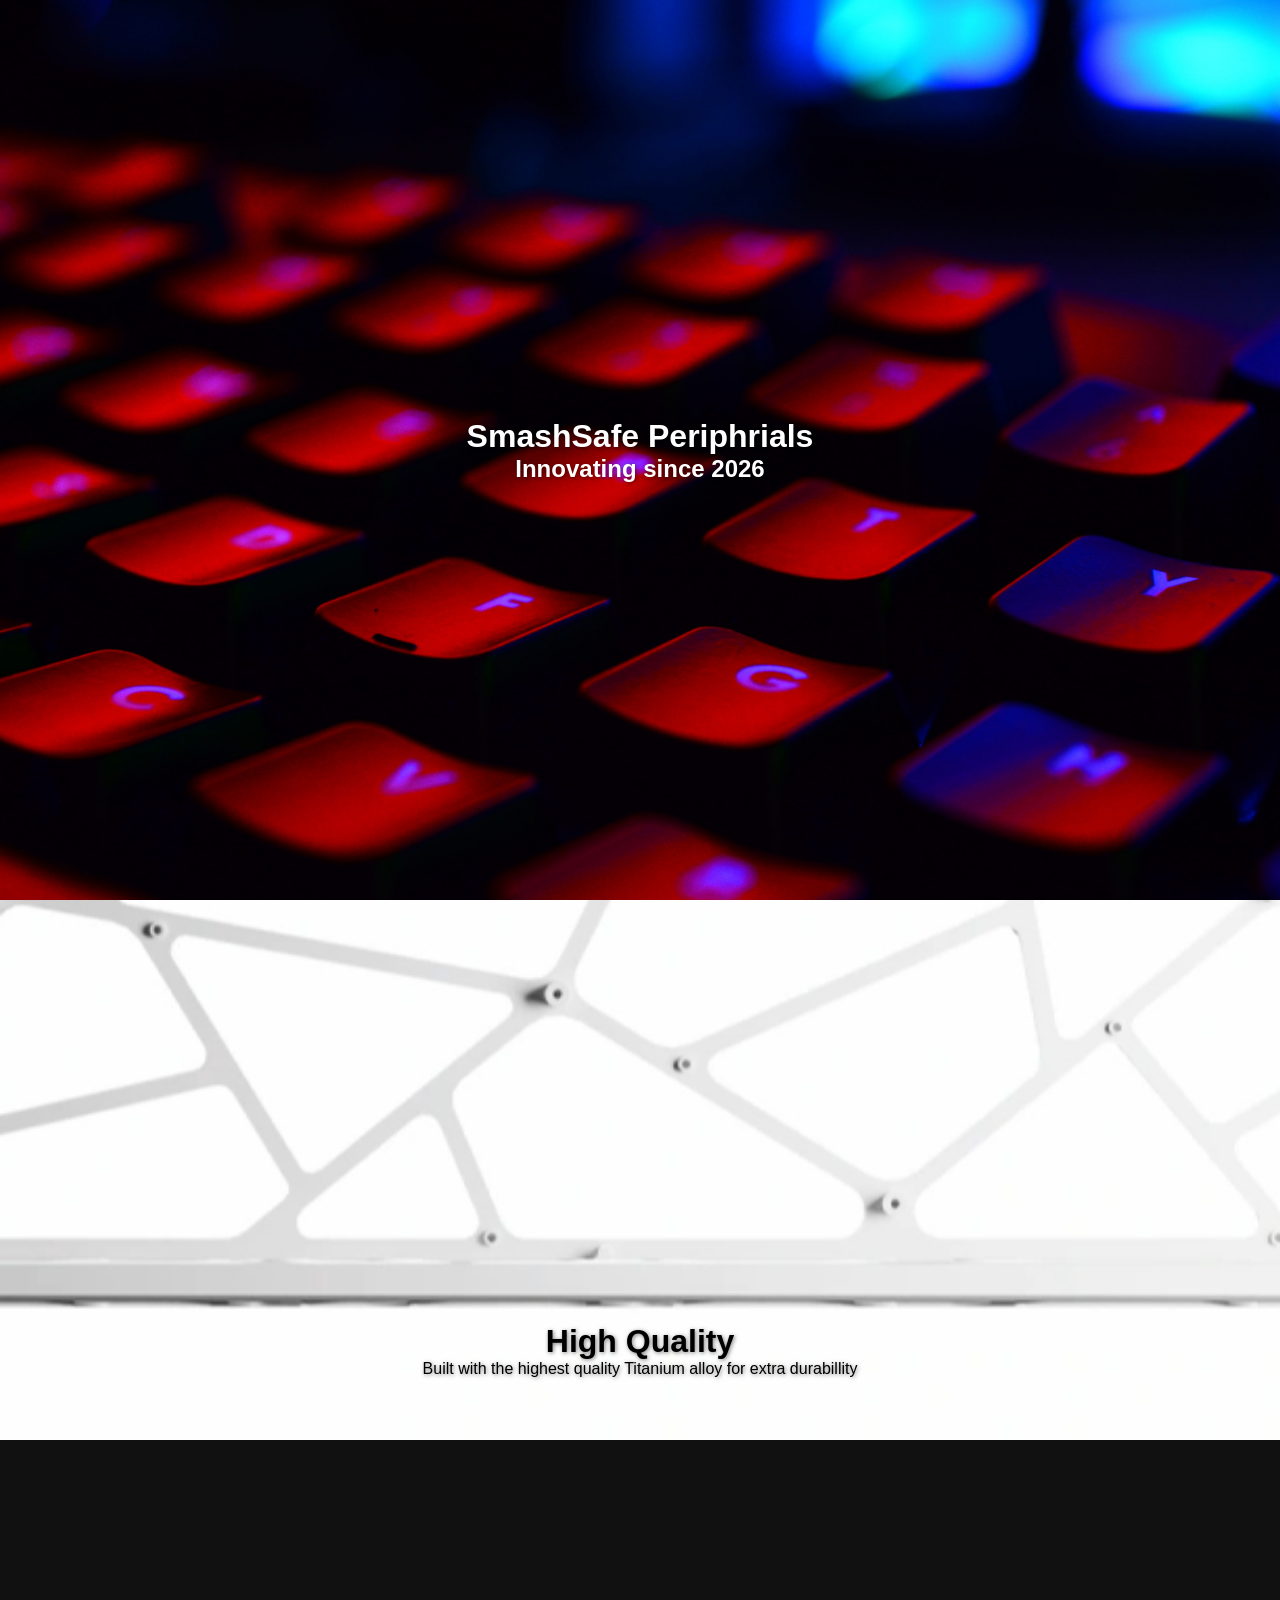
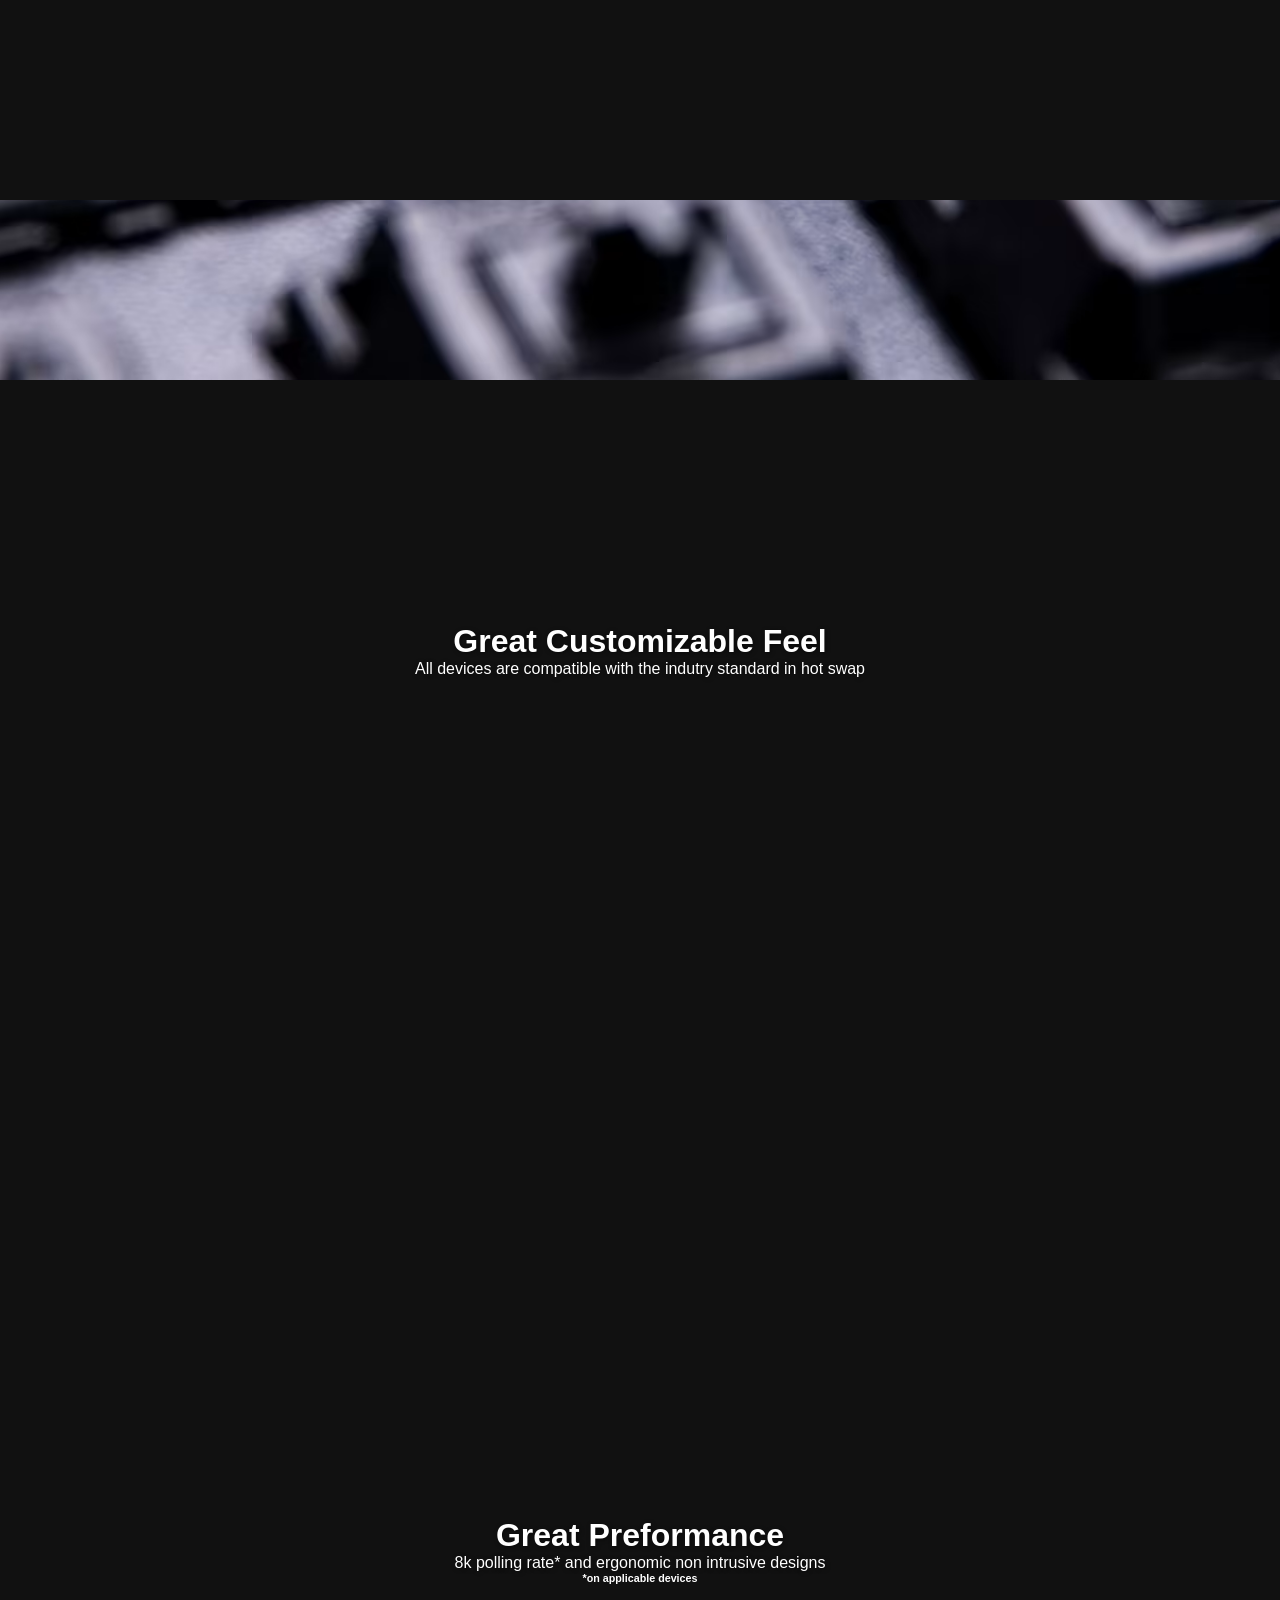
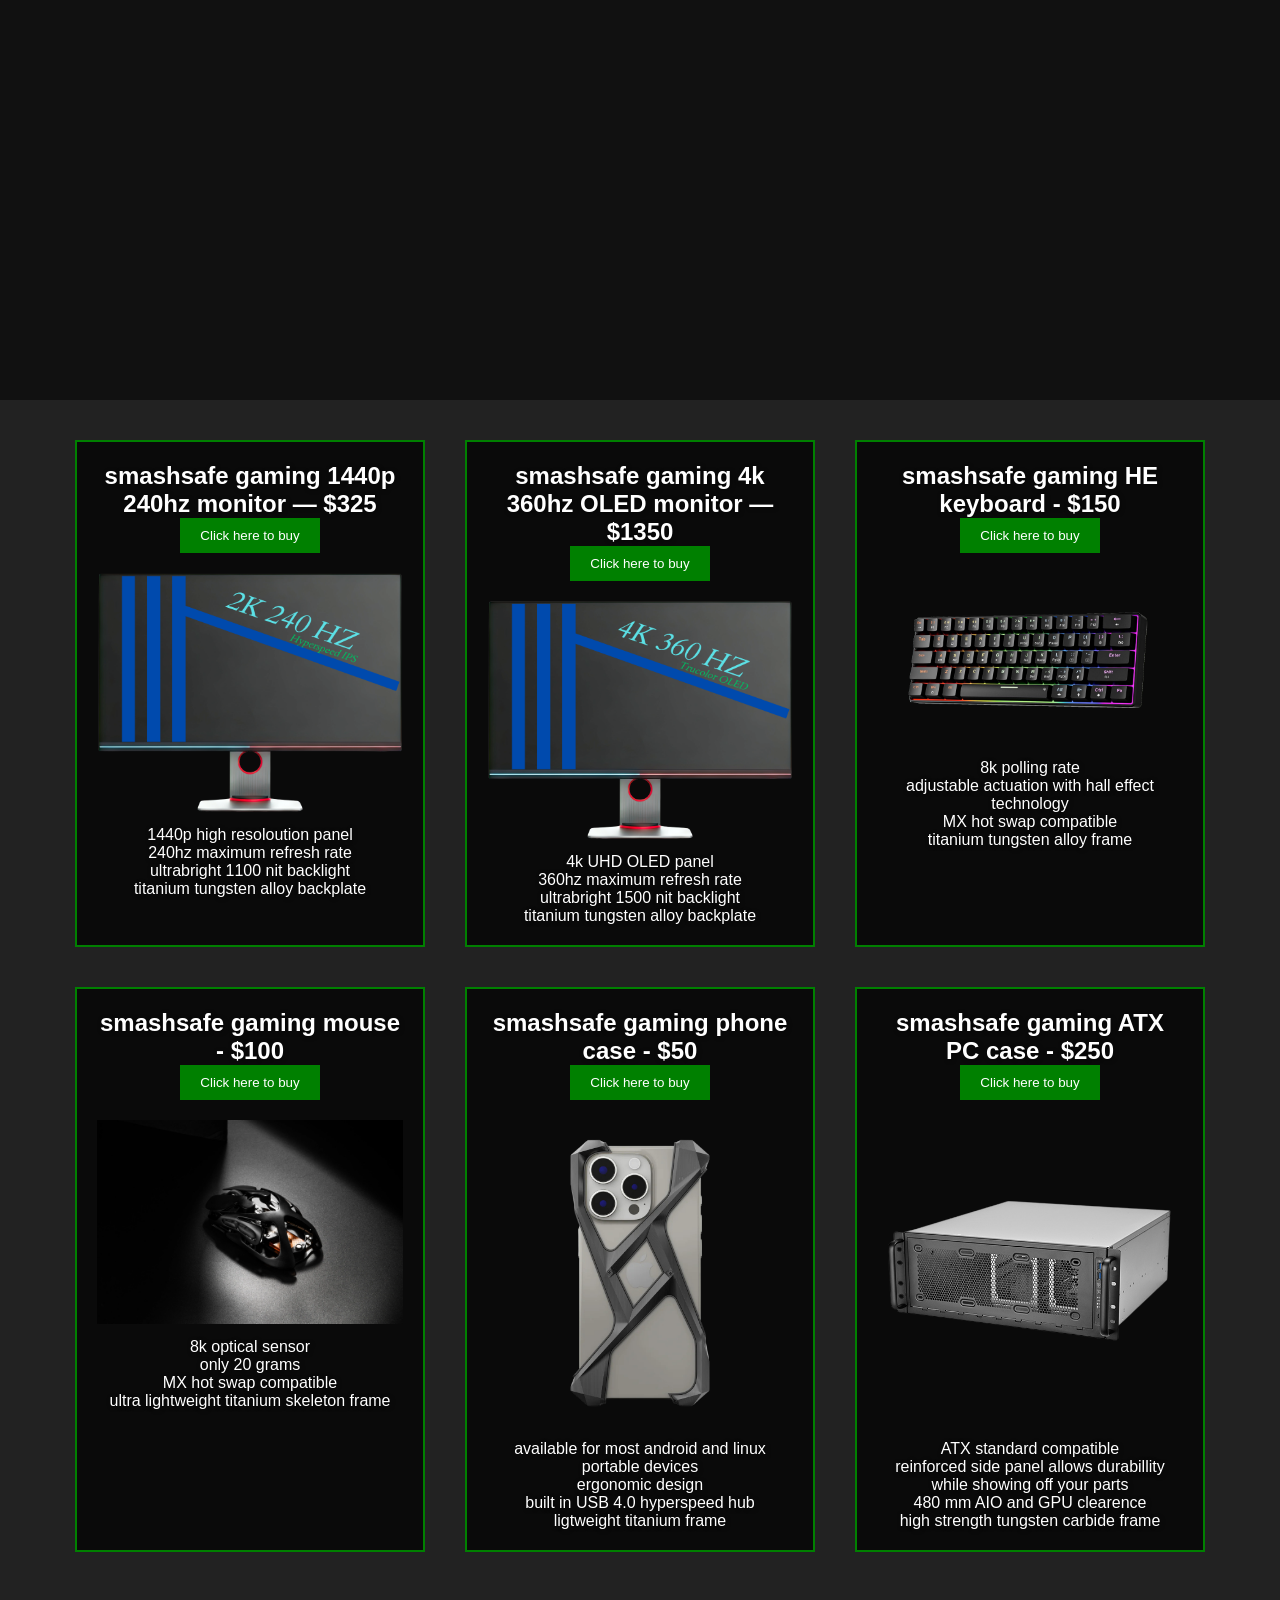
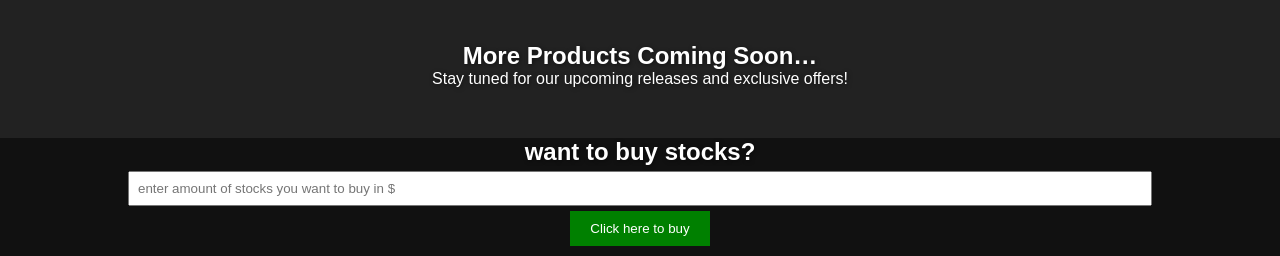
<file: index.html>
<!DOCTYPE html>
<html lang="en">
<head>
  <meta charset="UTF-8">
  <meta name="viewport" content="width=device-width, initial-scale=1.0">
  <title>SmashSafe Periphrials</title>
  <link rel="stylesheet" href="stylesheet.css">
  <link rel="icon" type="image/png" href="logo.png">
</head>
<body>
  <!-- hello  -->
  <!-- Intro Section -->
  <div class="parallax bg1" data-speed="0.4">
    <h1>SmashSafe Periphrials</h1>
    <h2>Innovating since 2026</h2>
  </div>

  <!-- Middle Parallax Layer -->
  <div class="parallax bg2" data-speed="0.4">
    <h1 class="speed">High Quality</h1>
    <p class="speed">Built with the highest quality Titanium alloy for extra durabillity</p>
  </div>
  <div class="parallax bg3" data-speed="0.4">
    <h1 class="green">Great Customizable Feel</h1>
    <p class="green">All devices are compatible with the indutry standard in hot swap</p>
  </div>
  <div class="parallax bg4" data-speed="0.4">
    <h1 class="green">Great Preformance</h1>
    <p class="green">8k polling rate* and ergonomic non intrusive designs</p>
    <h6 class="green">*on applicable devices</h6>
  </div>

  <div class="products-wrapper">
    <div class="product">
      <h2>smashsafe gaming 1440p 240hz monitor — $325</h2>
      <a href="purchase.html?product=1440p-monitor&price=325">
       <button>Click here to buy</button>
    </a><br>
    <img src="e0f89d12-fa2e-4b6e-a934-bc57de005247 (1).png" alt="monitor">
    <p>
        1440p high resoloution panel<br>
        240hz maximum refresh rate<br>
        ultrabright 1100 nit backlight<br>
        titanium tungsten alloy backplate
      </p>
  </div>

  <div class="product">
    <h2>smashsafe gaming 4k 360hz OLED monitor — $1350</h2>
    <a href="purchase.html?product=4k-oled&price=1350">
      <button>Click here to buy</button>
    </a><br>
    <img src="69695d6b-9a89-4113-b863-29df732ec796.png" alt="monitor">
    <p>
      4k UHD OLED panel<br>
      360hz maximum refresh rate<br>
      ultrabright 1500 nit backlight<br>
      titanium tungsten alloy backplate
    </p>
  </div>

  <div class="product">
    <h2>smashsafe gaming HE keyboard - $150</h2>
    <a href="purchase.html?product=keyboard&price=150">
      <button>Click here to buy</button>
    </a><br>
    <img src="6575791d-fb83-4ca2-a5b5-edda501654f2.png" alt="keyboard">
    <p>
        8k polling rate<br>
        adjustable actuation with hall effect technology<br>
        MX hot swap compatible<br>
        titanium tungsten alloy frame
      </p>
  </div>

  <div class="product">
    <h2>smashsafe gaming mouse - $100</h2>
    <a href="purchase.html?product=mouse&price=100">
      <button>Click here to buy</button>
    </a><br>
    <img src="am-infinity-mouse_7.webp" alt="mouse">
    <p>
        8k optical sensor<br>
        only 20 grams<br>
        MX hot swap compatible<br>
        ultra lightweight titanium skeleton frame
      </p>
  </div>

  <div class="product">
    <h2>smashsafe gaming phone case - $50</h2>
    <a href="purchase.html?product=phone-case&price=50">
      <button>Click here to buy</button>
    </a><br>
    <img src="777d0276-b127-4242-a1ee-704e768fcf4b.png" alt="phone case">
    <p>
        available for most android and linux portable devices<br>
        ergonomic design<br>
        built in USB 4.0 hyperspeed hub<br>
        ligtweight titanium frame
      </p>
  </div>

  <div class="product">
    <h2>smashsafe gaming ATX PC case - $250</h2>
    <a href="purchase.html?product=pc-case&price=250">
      <button>Click here to buy</button>
    </a><br>
    <img src="8b530ed6-d1a0-4854-b948-4233c92fcc36.png" alt="pc case">
    <p>
        ATX standard compatible<br>
        reinforced side panel allows durabillity while showing off your parts<br>
        480 mm AIO and GPU clearence<br>
        high strength tungsten carbide frame
      </p>
  </div>
</div>

  <!-- Extra Content Section -->
  <div class="content">
    <h2>More Products Coming Soon…</h2>
    <p>Stay tuned for our upcoming releases and exclusive offers!</p>
  </div>

  <script>
    const parallaxSections = document.querySelectorAll('.parallax');

    window.addEventListener('scroll', () => {
      const scrollTop = window.pageYOffset;

      parallaxSections.forEach(section => {
        const speed = parseFloat(section.dataset.speed);
        const offsetTop = section.offsetTop;
        const yPos = (scrollTop - offsetTop) * speed;

        section.style.backgroundPosition = `center ${yPos}px`;
      });
    });
  </script>

  <h2>want to buy stocks?</h2>
  <input type="text" placeholder="enter amount of stocks you want to buy in $"><br>
  <a href="purchase.html?product=stocks&price=cost of stocks">
    <button>Click here to buy</button>
  </a><br>

  <!-- ADDED QUESCODED SCRIPT (ONLY CHANGE) -->
  <script>
    const stockInput = document.querySelector('input[placeholder="enter amount of stocks you want to buy in $"]');
    const stockLink = document.querySelector('a[href*="stocks"]');

    stockInput.addEventListener('input', () => {
      const value = parseFloat(stockInput.value || 0);
      stockLink.href = `purchase.html?product=stocks&price=${value}`;
    });
  </script>

</body>
</html>
</file>
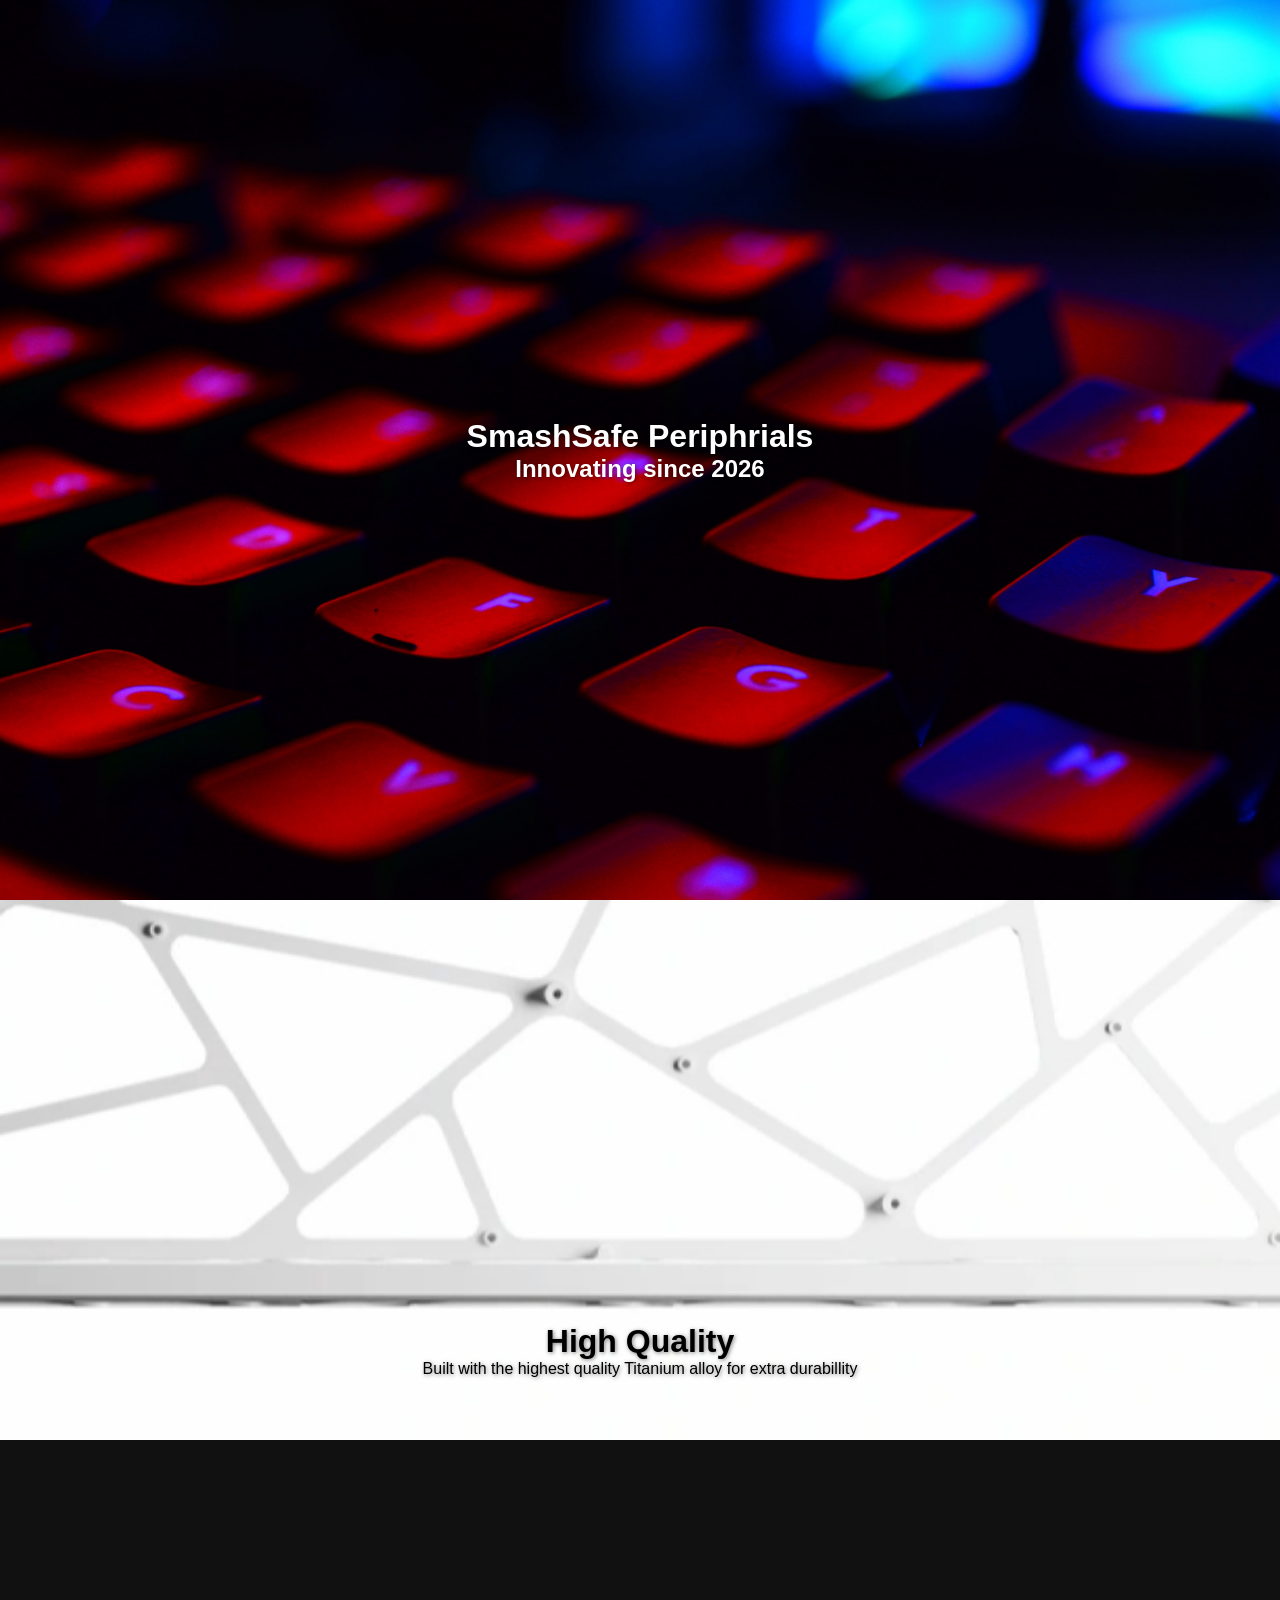
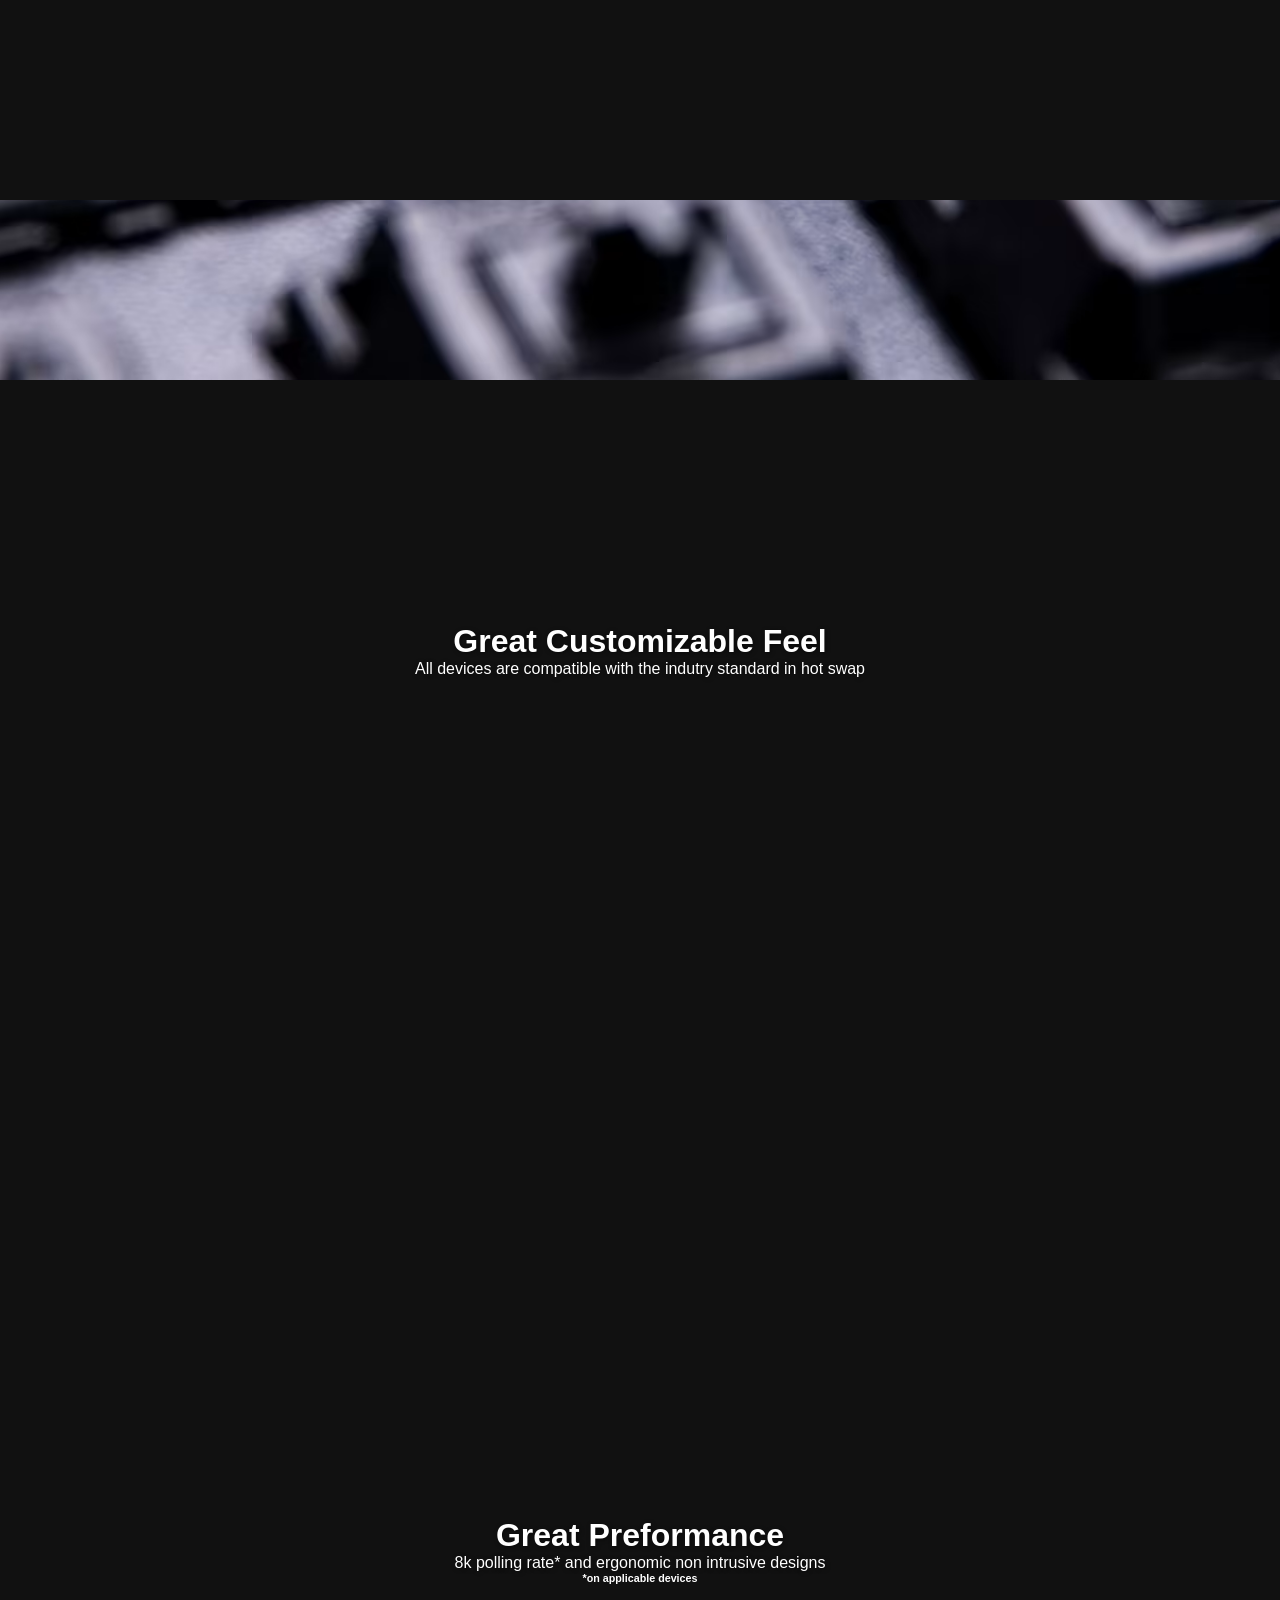
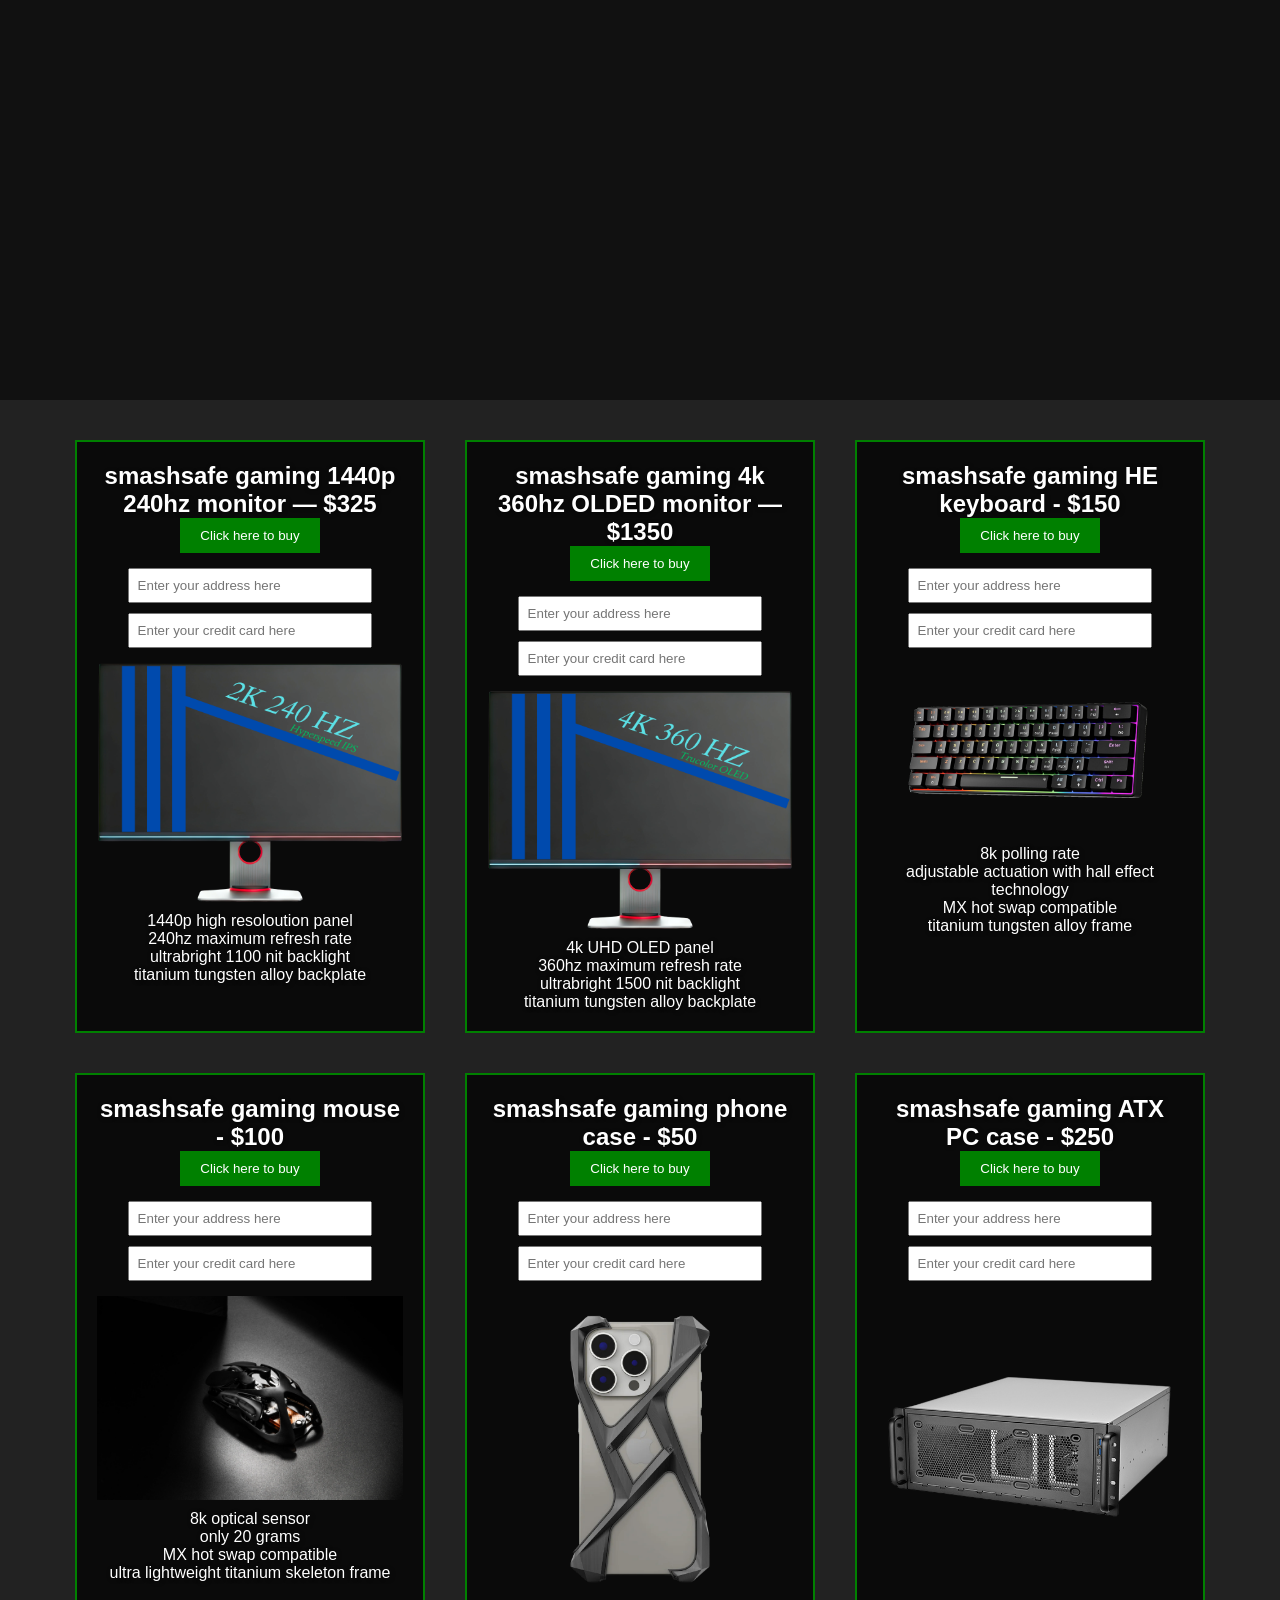
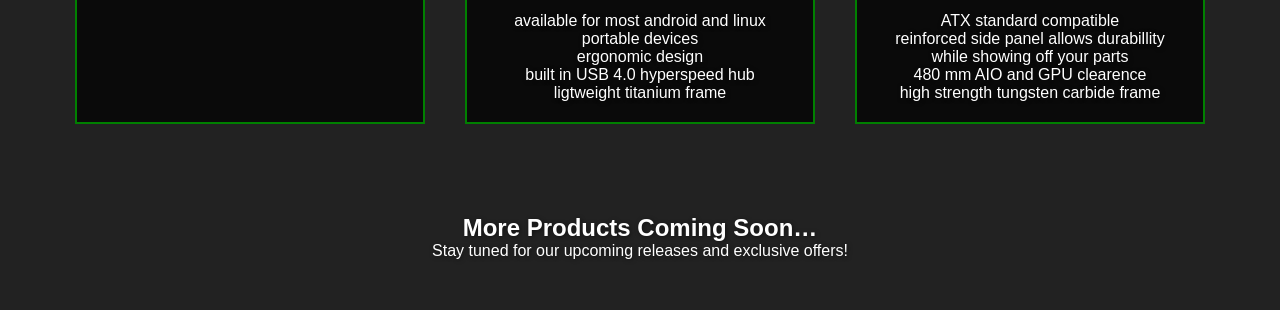
<file: company site/index.html>
<html>
<html lang="en">
<head>
  <meta charset="UTF-8">
  <meta name="viewport" content="width=device-width, initial-scale=1.0">
  <title>SmashSafe Periphrials</title>
  <link rel="stylesheet" href="stylesheet.css">
</head>
<body>

  <!-- Intro Section -->
  <div class="parallax bg1" data-speed="0.4">
    <h1>SmashSafe Periphrials</h1>
    <h2>Innovating since 2026</h2>
  </div>

  <!-- Middle Parallax Layer -->
  <div class="parallax bg2" data-speed="0.4">
    <h1 class="speed">High Quality</h1>
    <p class="speed">Built with the highest quality Titanium alloy for extra durabillity</p>
  </div>
  <div class="parallax bg3" data-speed="0.4">
    <h1 class="green">Great Customizable Feel</h1>
    <p class="green">All devices are compatible with the indutry standard in hot swap</p>
  </div>
  <div class="parallax bg4" data-speed="0.4">
    <h1 class="green">Great Preformance</h1>
    <p class="green">8k polling rate* and ergonomic non intrusive designs</p>
    <h6 class="green">*on applicable devices</h6>
  </div>

  <!-- Product Cards Section -->
  <div class="products-wrapper">
    <div class="product">
      <h2>smashsafe gaming 1440p 240hz monitor — $325</h2>
      <a href="#">
        <button>Click here to buy</button>
      </a><br>
      <input type="text" placeholder="Enter your address here"><br>
      <input type="text" placeholder="Enter your credit card here"><br>
      <img src="e0f89d12-fa2e-4b6e-a934-bc57de005247 (1).png" alt="monitor">
      <p>
        1440p high resoloution panel<br>
        240hz maximum refresh rate<br>
        ultrabright 1100 nit backlight<br>
        titanium tungsten alloy backplate
      </p>
    </div>

    <div class="product">
      <h2>smashsafe gaming 4k 360hz OLDED monitor — $1350</h2>
      <a href="#">
        <button>Click here to buy</button>
      </a><br>
      <input type="text" placeholder="Enter your address here"><br>
      <input type="text" placeholder="Enter your credit card here"><br>
      <img src="69695d6b-9a89-4113-b863-29df732ec796.png" alt="monitor">
      <p>
        4k UHD OLED panel<br>
        360hz maximum refresh rate<br>
        ultrabright 1500 nit backlight<br>
        titanium tungsten alloy backplate
      </p>
    </div>

    <div class="product">
      <h2>smashsafe gaming HE keyboard - $150</h2>
      <a href="#">
        <button>Click here to buy</button>
      </a><br>
      <input type="text" placeholder="Enter your address here"><br>
      <input type="text" placeholder="Enter your credit card here"><br>
      <img src="6575791d-fb83-4ca2-a5b5-edda501654f2.png" alt="keyboard">
      <p>
        8k polling rate<br>
        adjustable actuation with hall effect technology<br>
        MX hot swap compatible<br>
        titanium tungsten alloy frame
      </p>
    </div>
    <div class="product">
      <h2>smashsafe gaming mouse - $100</h2>
      <a href="#">
        <button>Click here to buy</button>
      </a><br>
      <input type="text" placeholder="Enter your address here"><br>
      <input type="text" placeholder="Enter your credit card here"><br>
      <img src="am-infinity-mouse_7.webp" alt="mouse">
      <p>
        8k optical sensor<br>
        only 20 grams<br>
        MX hot swap compatible<br>
        ultra lightweight titanium skeleton frame
      </p>
    </div>
    <div class="product">
      <h2>smashsafe gaming phone case - $50</h2>
      <a href="#">
        <button>Click here to buy</button>
      </a><br>
      <input type="text" placeholder="Enter your address here"><br>
      <input type="text" placeholder="Enter your credit card here"><br>
      <img src="777d0276-b127-4242-a1ee-704e768fcf4b.png" alt="phone case">
      <p>
        available for most android and linux portable devices<br>
        ergonomic design<br>
        built in USB 4.0 hyperspeed hub<br>
        ligtweight titanium frame
      </p>
    </div>
    <div class="product">
      <h2>smashsafe gaming ATX PC case - $250</h2>
      <a href="#">
        <button>Click here to buy</button>
      </a><br>
      <input type="text" placeholder="Enter your address here"><br>
      <input type="text" placeholder="Enter your credit card here"><br>
      <img src="8b530ed6-d1a0-4854-b948-4233c92fcc36.png" alt="pc case">
      <p>
        ATX standard compatible<br>
        reinforced side panel allows durabillity while showing off your parts<br>
        480 mm AIO and GPU clearence<br>
        high strength tungsten carbide frame
      </p>
    </div>
  </div>

  <!-- Extra Content Section -->
  <div class="content">
    <h2>More Products Coming Soon…</h2>
    <p>Stay tuned for our upcoming releases and exclusive offers!</p>
  </div>


  <script>
    // True parallax scroll effect
    const parallaxSections = document.querySelectorAll('.parallax');

    window.addEventListener('scroll', () => {
      const scrollTop = window.pageYOffset;

      parallaxSections.forEach(section => {
        // Read speed from data-speed attribute
        const speed = parseFloat(section.dataset.speed);
        // Distance scrolled relative to top of the section
        const offsetTop = section.offsetTop;
        const yPos = (scrollTop - offsetTop) * speed;

        section.style.backgroundPosition = `center ${yPos}px`;
      });
    });
  </script>
</body>
</html>
</file>
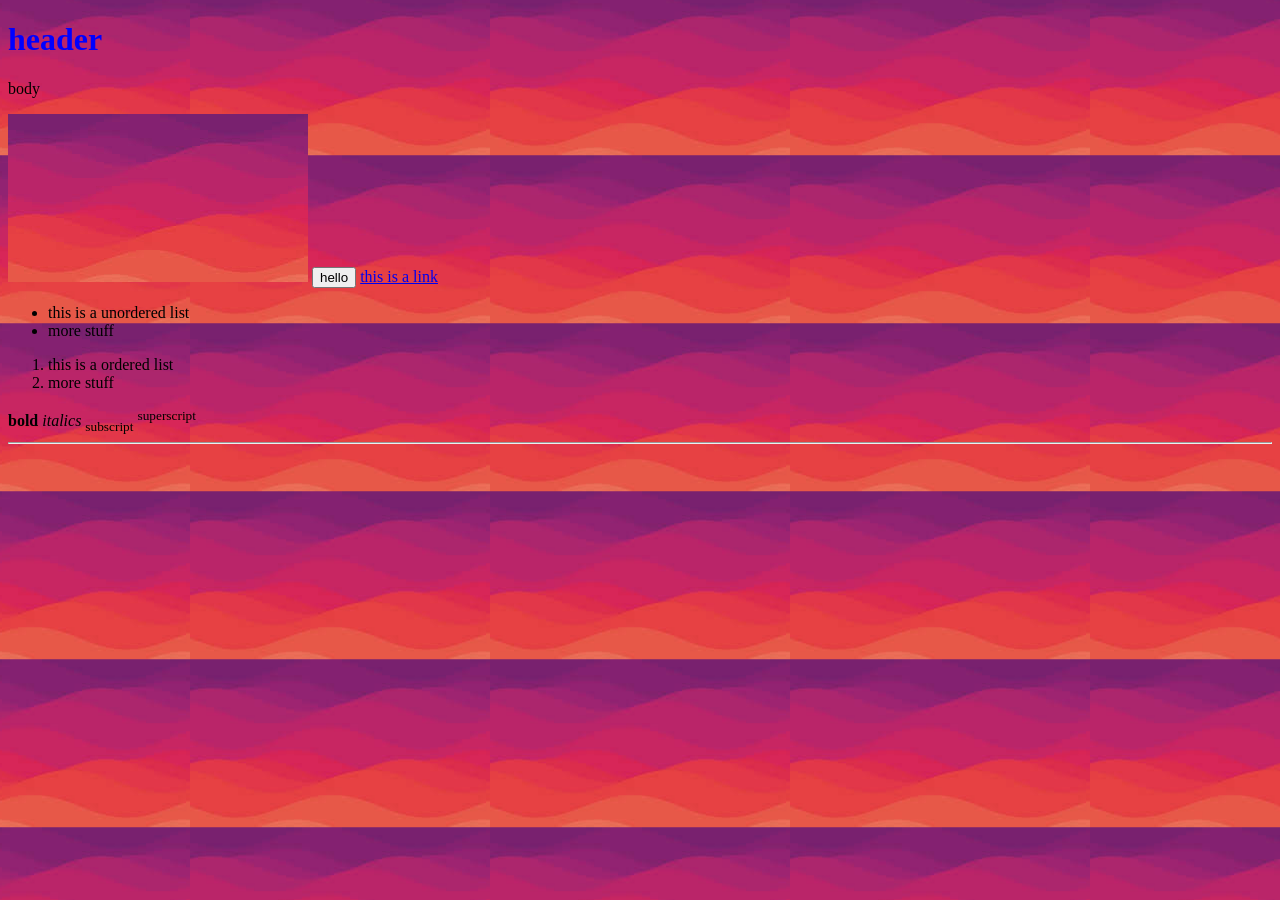
<file: website/index.html>
<!DOCTYPE html>
<html lang="en">
<head>
    <meta charset="UTF-8">
    <meta name="viewport" content="width=device-width, initial-scale=1.0">
    <style>
        body {
            /* Path to your image file or an external URL */
            background-image: url('bg.jpg'); 
            
            /* Stops the image from tiling over the screen */
            /* background-repeat: no-repeat; 
            
            /* Automatically scales the image to cover the whole screen */
            /* background-size: cover;  
            
            /* Keeps the image fixed in place while scrolling */
            /* background-attachment: fixed;

            /* Keeps the background image centered on the page */
            background-position: center;
        }
    </style>
    <title>Webpage</title>
</head>
<body>
    <h1 style="color:blue">header</h1>
    <p>body</p>
    <img src="bg.jpg" alt="image">
    <button>hello</button>
    <a href="google.com">this is a link</a>
    <a href="google.com"><img source="bg.jpg"></a>
    <ul>
        <li>this is a unordered list</li>
        <li>more stuff</li>
    </ul>
    <ol>
        <li>this is a ordered list</li>
        <li>more stuff</li>
    </ol>
    <b>bold</b>
    <i>italics</i>
    <sub>subscript</sub>
    <sup>superscript</sup>
    <!-- horizontal line -->
    <hr>
    <!-- line break -->
    <br>
</body>
</html>
</file>
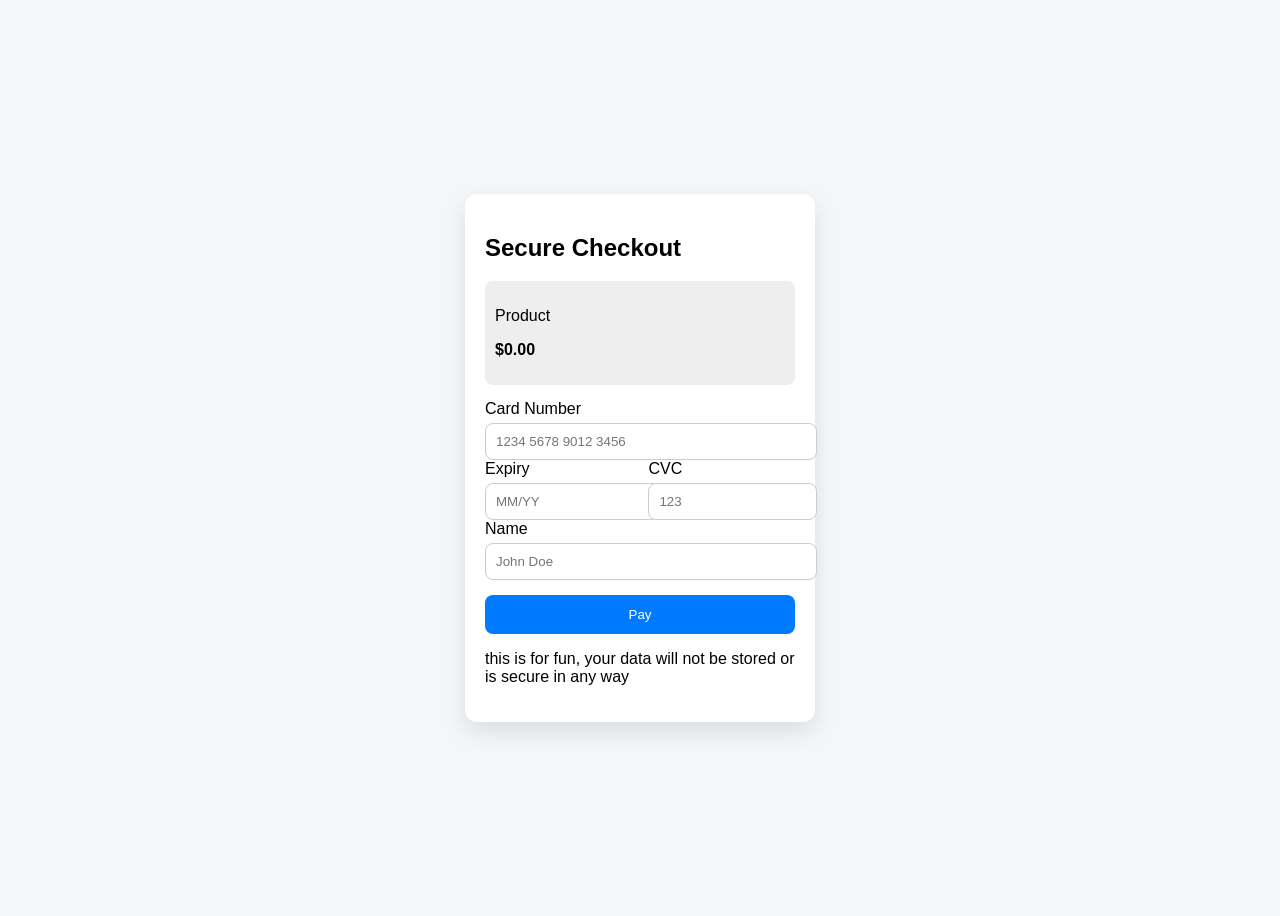
<file: purchase.html>
<!DOCTYPE html>
<html lang="en">
<head>
<meta charset="UTF-8">
<meta name="viewport" content="width=device-width, initial-scale=1.0">
<title>Secure Checkout</title>
<link rel="stylesheet" href="style.css">
<link rel="icon" type="image/png" href="logo.png">
</head>

<body>
<div class="container">
  <div class="card">

    <h2>Secure Checkout</h2>

    <div class="summary">
      <p id="product-name">Product</p>
      <p><strong id="product-price">$0.00</strong></p>
    </div>

    <form>
      <label>Card Number</label>
      <input type="text" placeholder="1234 5678 9012 3456"
        pattern="\d{4} \d{4} \d{4} \d{4}" required>

      <div class="row">
        <div>
          <label>Expiry</label>
          <input type="text" placeholder="MM/YY"
            pattern="\d{2}/\d{2}" required>
        </div>

        <div>
          <label>CVC</label>
          <input type="text" placeholder="123"
            pattern="\d{3,4}" required>
        </div>
      </div>

      <label>Name</label>
      <input type="text" placeholder="John Doe" required>

      <button type="submit">Pay</button>
      <p>this is for fun, your data will not be stored or is secure in any way</p>
    </form>

  </div>
</div>

<script>
  const params = new URLSearchParams(window.location.search);

  const product = params.get("product");
  const price = params.get("price");

  const nameEl = document.getElementById("product-name");
  const priceEl = document.getElementById("product-price");

  if (nameEl && product) {
    nameEl.textContent =
      product.replace(/-/g, " ").replace(/\b\w/g, c => c.toUpperCase());
  }

  if (priceEl && price) {
    priceEl.textContent = "$" + parseFloat(price).toFixed(2);
  }
</script>

</body>
</html>
</file>
<file: stylesheet.css>
* {
  margin: 0;
  padding: 0;
  box-sizing: border-box;
}

body {
  font-family: Arial, sans-serif;
  color: white;
  background: #111;
  text-align: center;
}
    
.speed{
  color: black;
}
.green{
  color: white;
}

h1, h2, h3, p {
  text-shadow: 1px 1px 4px rgba(0,0,0,0.5);
}

/* Parallax sections (we will animate background-position with JS) */
.parallax {
  height: 100vh;
  background-size: cover;
  background-repeat: no-repeat;
  background-position: center 0;
  display: flex;
  justify-content: center;
  align-items: center;
  flex-direction: column;
}

.bg1 {
  background-image: url('piqsels.com-id-fepkk.jpg');
}
.bg2 {
  background-image: url('60.webp');
}
.bg3 {
  background-image: url('hotswap-DSC04818_qsrsrv_lnp7ni.avif');
}
.bg4{
    background-image: url('polling_rate_9184aae8-fa2e-46e7-a3bf-3e341dbf48ae.webp')
}

   

/* Product boxes */
.products-wrapper {
    display: flex;
    flex-wrap: wrap;
    justify-content: center;
    padding: 20px;
    background: #222;
}

.product {
    background: rgba(0,0,0,0.7);
    border: 2px solid green;
    padding: 20px;
    margin: 20px;
    max-width: 350px;
    text-align: center;
    flex: 1 1 300px;
}

.product img {
    width: 100%;
    height: auto;
    margin: 10px 0;
}

input {
    padding: 8px;
    margin: 5px 0;
    width: 80%;
}

button {
    background: green;
    color: white;
    padding: 10px 20px;
    border: none;
    cursor: pointer;
    margin-bottom: 10px;
}

button:hover {
    background: #0a0;
}

/* Normal content section */
.content {
    background: #222;
    padding: 50px 20px;
}
</file>
<file: company site/stylesheet.css>
* {
  margin: 0;
  padding: 0;
  box-sizing: border-box;
}

body {
  font-family: Arial, sans-serif;
  color: white;
  background: #111;
  text-align: center;
}
    
.speed{
  color: black;
}
.green{
  color: white;
}

h1, h2, h3, p {
  text-shadow: 1px 1px 4px rgba(0,0,0,0.5);
}

/* Parallax sections (we will animate background-position with JS) */
.parallax {
  height: 100vh;
  background-size: cover;
  background-repeat: no-repeat;
  background-position: center 0;
  display: flex;
  justify-content: center;
  align-items: center;
  flex-direction: column;
}

.bg1 {
  background-image: url('piqsels.com-id-fepkk.jpg');
}
.bg2 {
  background-image: url('60.webp');
}
.bg3 {
  background-image: url('hotswap-DSC04818_qsrsrv_lnp7ni.avif');
}
.bg4{
    background-image: url('polling_rate_9184aae8-fa2e-46e7-a3bf-3e341dbf48ae.webp')
}

   

/* Product boxes */
.products-wrapper {
    display: flex;
    flex-wrap: wrap;
    justify-content: center;
    padding: 20px;
    background: #222;
}

.product {
    background: rgba(0,0,0,0.7);
    border: 2px solid green;
    padding: 20px;
    margin: 20px;
    max-width: 350px;
    text-align: center;
    flex: 1 1 300px;
}

.product img {
    width: 100%;
    height: auto;
    margin: 10px 0;
}

input {
    padding: 8px;
    margin: 5px 0;
    width: 80%;
}

button {
    background: green;
    color: white;
    padding: 10px 20px;
    border: none;
    cursor: pointer;
    margin-bottom: 10px;
}

button:hover {
    background: #0a0;
}

/* Normal content section */
.content {
    background: #222;
    padding: 50px 20px;
}
</file>
<file: style.css>
body {
  font-family: Arial;
  background: #f4f6f8;
  display: flex;
  justify-content: center;
  align-items: center;
  height: 100vh;
}

.container {
  width: 350px;
}

.card {
  background: white;
  padding: 20px;
  border-radius: 12px;
  box-shadow: 0 10px 25px rgba(0,0,0,0.1);
}

.summary {
  background: #eee;
  padding: 10px;
  border-radius: 8px;
  margin-bottom: 15px;
}

input {
  width: 100%;
  padding: 10px;
  margin-top: 5px;
  border-radius: 8px;
  border: 1px solid #ccc;
}

.row {
  display: flex;
  gap: 10px;
}

button {
  width: 100%;
  margin-top: 15px;
  padding: 12px;
  border: none;
  border-radius: 8px;
  background: #007bff;
  color: white;
}

.note {
  font-size: 11px;
  text-align: center;
  margin-top: 10px;
  color: gray;
}
</file>
